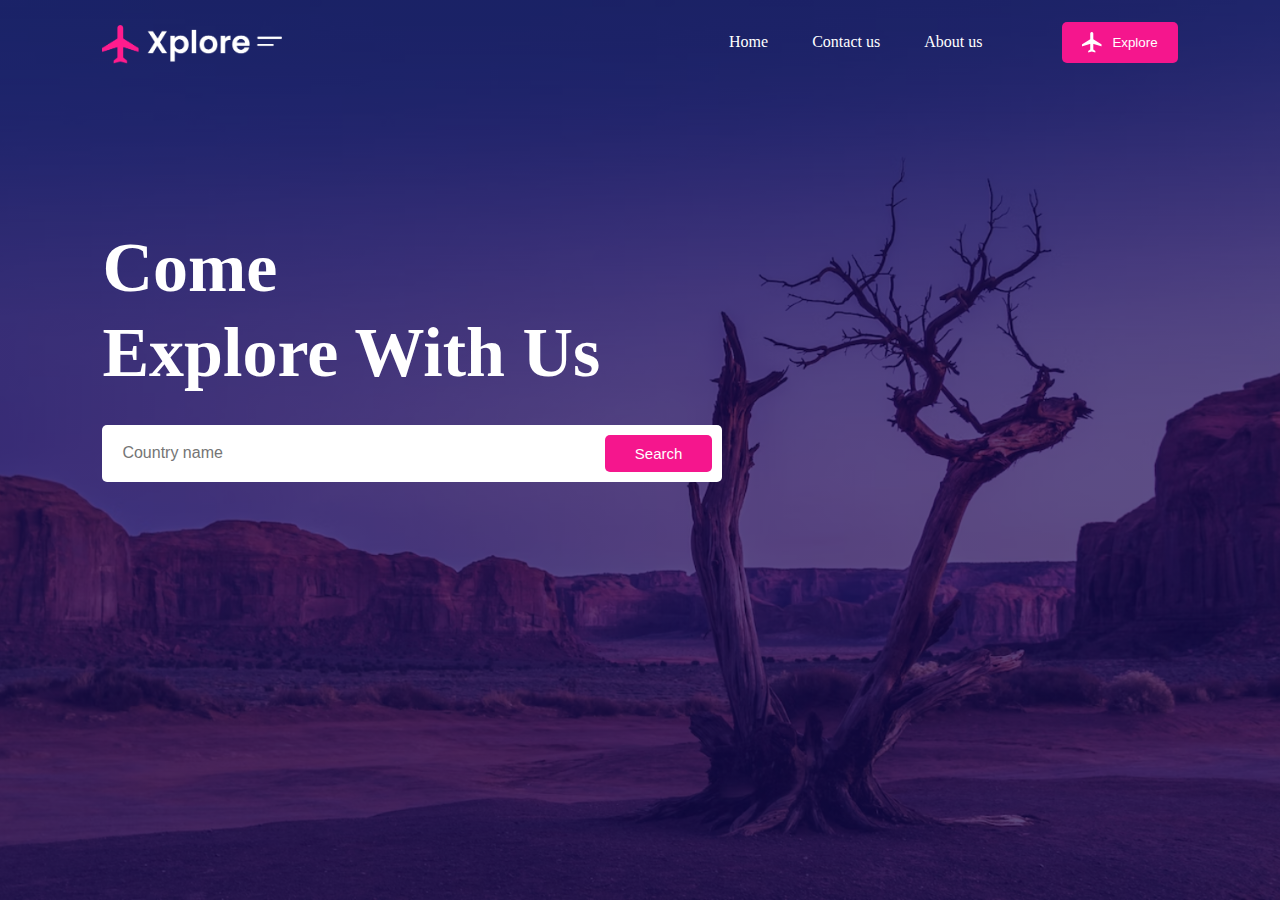
<file: index.html>
<!DOCTYPE html>
<html lang="en">
<head>
    <meta charset="UTF-8">
    <meta name="viewport" content="width=device-width, initial-scale=1.0">
    <title>Document</title>
    <link rel="stylesheet" href="main.css">
</head>
<body>
    <div class="container">
        <nav>
            <img src="images/logo.png" class="logo">
            <ul>
                <li><a href="#">Home</a></li>
                <li><a href="#">Contact us</a></li>
                <li><a href="#">About us</a></li>
            </ul>
            <button class="btn"><img src="images/icon.png">Explore</button>
        </nav>

        <div class="content">
            <h1>Come <br> Explore With Us</h1>
            <form>
                <input type="text" placeholder="Country name">
                <button type="submit" class="btn">Search</button>
            </form>
        </div>
    </div>
</body>
</html>
</file>
<file: main.css>
*{
    margin: 0;
    padding: 0;
    box-sizing: border-box;
}
.container{
    width: 100%;
    min-height: 100vh;
    background-image: linear-gradient(rgba(9,0,77,0.65),rgba(9,0,77,0.65)), url(images/background.png);
    background-size: cover;
    background-position: center;
    padding: 10px 8%;
}
nav{
    width: 100%;
    display: flex;
    align-items: center;
    justify-content: space-between;
    padding: 10px 0;
}
.logo{
    width: 180px;
    cursor: pointer;
}
nav ul{
    list-style: none;
    width: 100%;
    text-align: right;
    padding-right: 60px;
}
nav ul li{
    display: inline-block;
    margin: 10px 20px;
}
nav ul li a{
    color: #fff;
    text-decoration: none;
}
.btn{
    display: flex;
    align-items: center;
    padding: 10px 20px;
    border: 0;
    outline: 0;
    border-radius: 5px;
    background: #f5168d;
    color: #fff;
    font-weight: 500;
    cursor: pointer;
}
.btn img{
    width: 20px;
    margin-right: 10px;
}
.content{
    margin-top: 14%;
    color: #fff;
    max-width: 620px;
}
.content h1{
    font-size: 70px;
    font-weight: 600;
    line-height: 85px;
    margin-bottom: 25px;
}
.content form{
    display: flex;
    align-items: center;
    background: #fff;
    border-radius: 5px;
    padding: 10px;
    margin-top: 30px;
}
.content form input{
    border: 0;
    outline: 0;
    width: 100%;
    font-size: 16px;
    padding-left: 10px;
}
.content form .btn{
    font-size: 15px;
    padding: 10px 30px;
}
</file>
